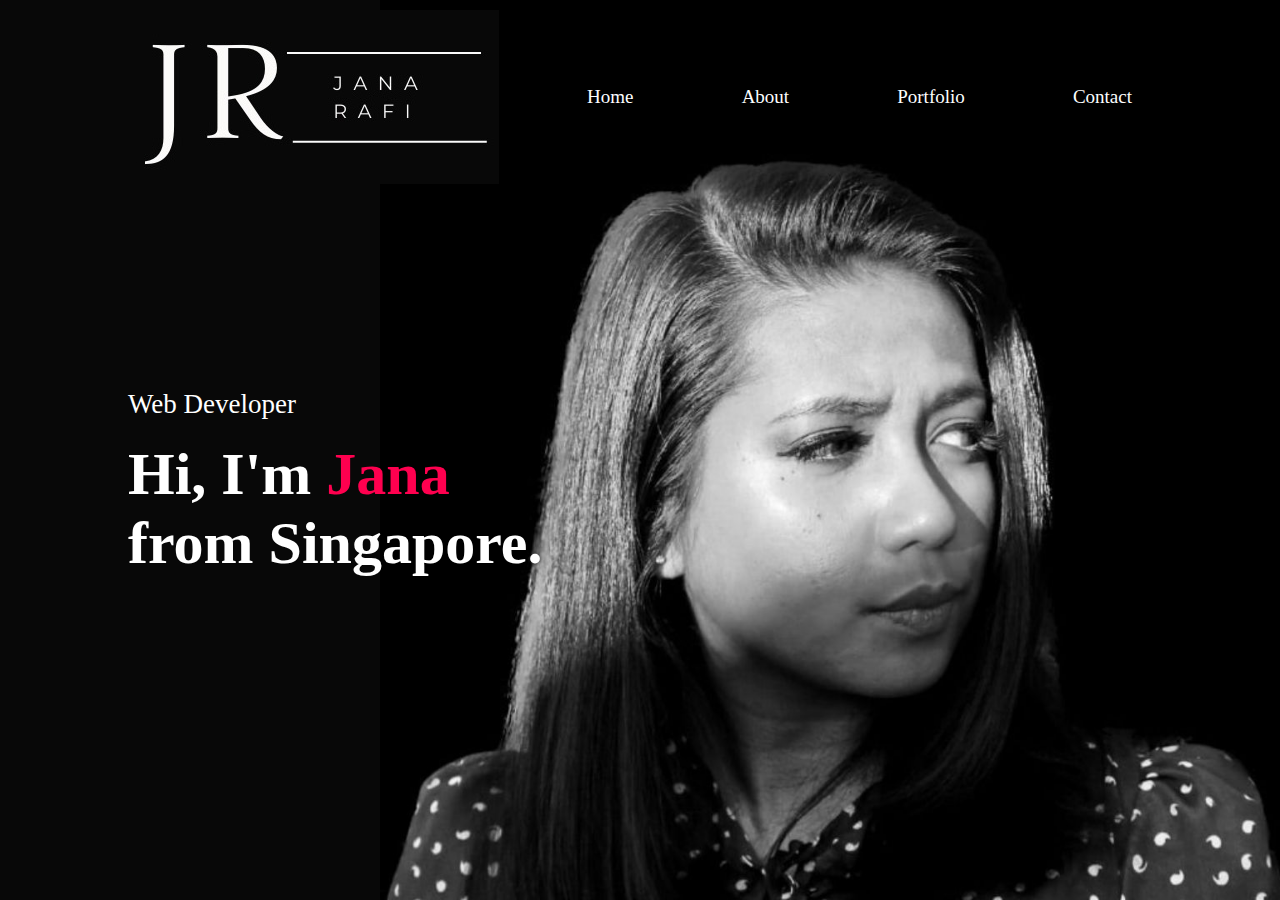
<file: index.html>
<!DOCTYPE html>
<html lang="en">
<head>
    <meta charset="UTF-8">
    <meta http-equiv="X-UA-Compatible" content="IE=edge">
    <meta name="viewport" content="width=device-width, initial-scale=1.0">
    <title>Home</title>
    <link rel="stylesheet" href="style.css">
    
</head>
<body>

<div id="header">


    <div class="container">

        <nav>

<img src="logoneww.jpg" class="logoneww"

        ul>

            <li><a href="home.html">Home</a></li>
            <li><a href="about.html">About</a></li>
            <li><a href="portfolio.html">Portfolio</a></li>
            <li><a href="contact.html">Contact</a></li>
            
            
         </ul>


</nav>
<div class="header-text">

    <p>Web Developer</p>
    <h1>Hi, I'm <span>Jana</span><br>from Singapore.</h1>

</div>
    </div>
</div>

</body>
</html>
</file>
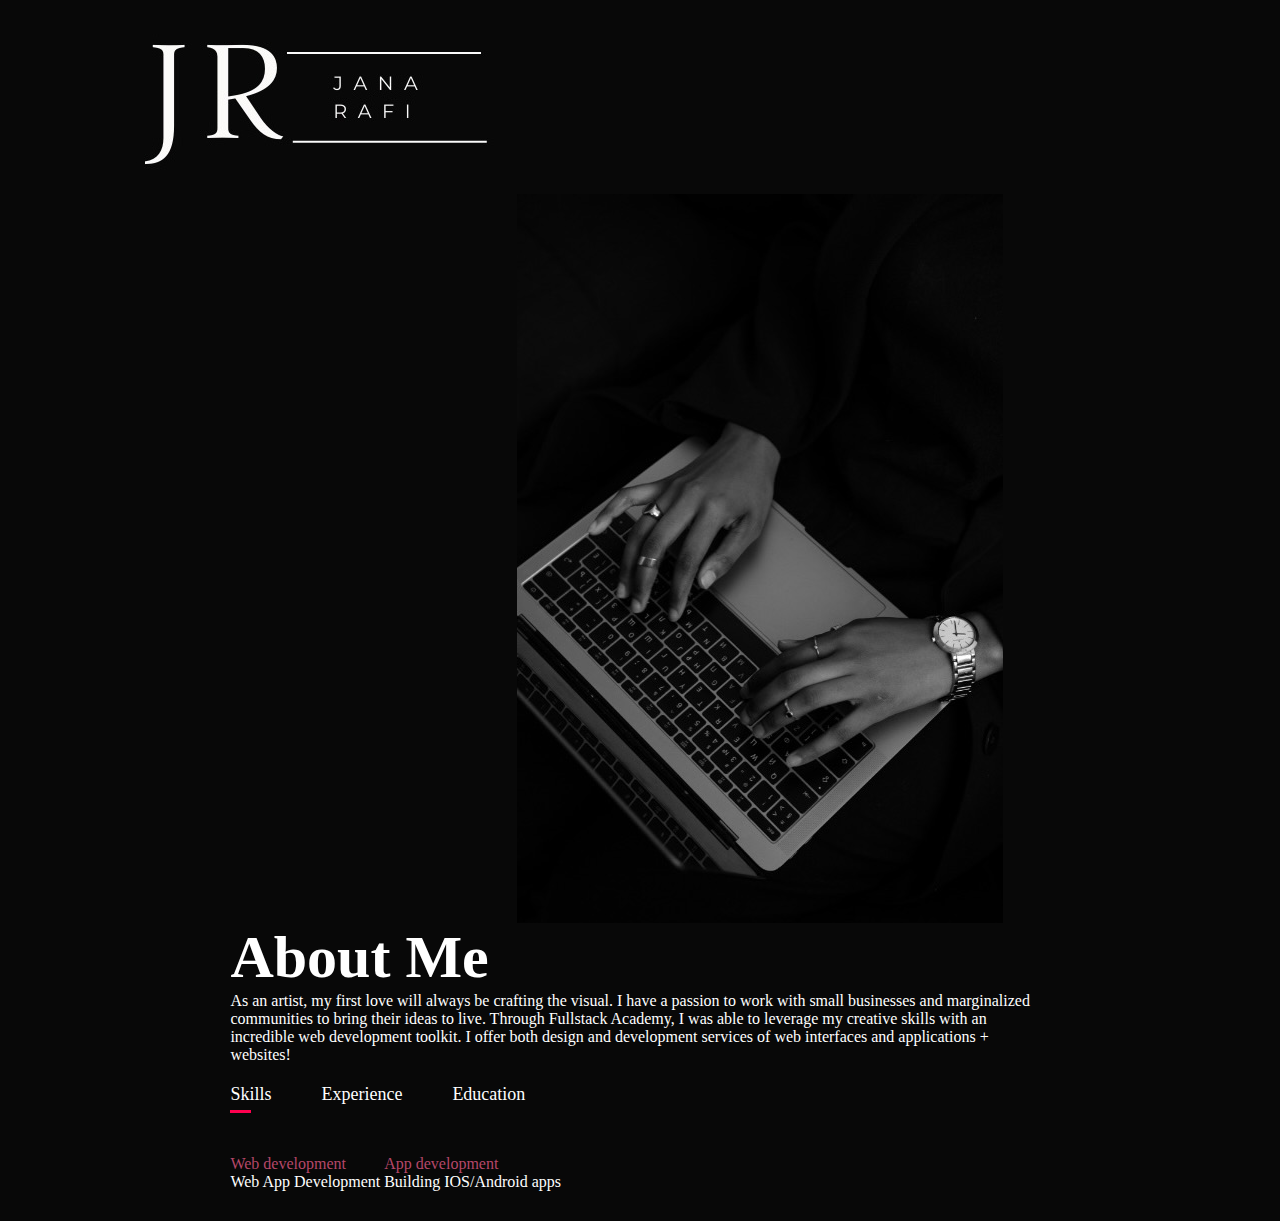
<file: about.html>
<!DOCTYPE html>
<html lang="en">
<head>
    <meta charset="UTF-8">
    <meta http-equiv="X-UA-Compatible" content="IE=edge">
    <meta name="viewport" content="width=device-width, initial-scale=1.0">
    <title>About</title>
    <link rel="stylesheet" href="style.css">
</head>
<body>
    <div class="container">

        <nav>

<img src="logoneww.jpg" class="logoneww">
   

    <div id="About">
    <div class="container">
    <div class=" row">
        <div class="about-col-1"></div>
        <img src="Aboutpic 2.jpeg"></div>
        <div class="about-col-2"></div>
        <h1 class="sub-tittle">About Me</h1>
        <p>As an artist, my first love will always be crafting the visual.
        I have a passion to work with small businesses and marginalized communities to bring their ideas to live.
        Through Fullstack Academy, I was able to leverage my creative skills with an incredible web development toolkit.
        I offer both design and development services of web interfaces and applications + websites!</p>
        
<div class="tab-tittles">
<p class="tab-links active-link" onclick="opentab('skills')" >Skills</p>
<p class="tab-links" onclick="opentab('Experience')" >Experience</p>
<p class="tab-links" onclick="opentab('Education')" >Education</p>
</div>

<div class="tab-contents active-tab" id="skills">

<ul>
    <li><span>Web development</span><br>Web App Development</li>
    <li><span>App development</span><br>Building IOS/Android apps</li>
</ul>
</div>

<div class="tab-contents" id="Experience">

    <ul>
        <li><span>2022-current </span><br> Working on HTML,CSS,Javascript at Fullstack Academy</li>
        <li><span>2021-2022 </span><br>Finishing basic projects in Codeacademy</li>
    </ul>
    </div>
    <div class="tab-contents" id="Education">

        <ul>
            <li><span>Lorem ipsum dolor sit amet</span><br>Duis aute irure dolor in reprehenderit</li>
            <li><span>culpa qui officia</span><br>deserunt mollit anim </li>
        </ul>
        </div>
            
<script>

    var tablinks = document.getElementsByClassName("tab-links")
    var tabcontents = document.getElementsByClassName("tab-contents")

    function opentab (tabname){
        for(tablink of tablinks){
            tablink.classList.remove("active-link");
        }
        for(tabcontent of tabcontents){
            tabcontent.classList.remove("active-tab");
        }
       event.currentTarget.classList.add("active-link");
       document.getElementById(tabname).classList.add("active-tab")

    }

</script>


</body>
</html>
</file>
<file: style.css>
*{
    margin: 0;
    padding: 0;
    font-family: 'Poppins';
    box-sizing: border-box;
}

body{
    background: #080808 ;
    color: #fff;
}
#header{
    width: 100%;
    height: 100vh;
    background-image:url(newbg.jpg);
    background-size: contain;
    background-repeat: no-repeat;
    background-position:bottom right;
}
.container {
    padding: 10px 10%;

}
nav{
    display: flex;
    align-items: center;
    justify-content: space-between;
    flex-wrap: wrap;
}

.logoneww{
    width: 140 px ;

}

  li{
    display: inline-block;
    list-style: none;
    margin: 10px 20px;
    
 }

 li a{
    color: #FDFEFF;
    text-decoration: none;
    font-size: 19px;
    position: relative;

 }

li a::after{
    content:'';
    width: 0;
    height: 3px;
    background: #ff004f;
    position: absolute;
    left: 0;
    bottom: -6px;
    transition: 0.5s;

}
li a:hover::after{
    width: 100%;
}
.header-text{
    margin: top 20%;
    font-size: 30px;
}
.header-text h1{
    font-size: 60px;
    margin-top: 20px;

}
header-text h1 span{
    color: #ff004f;
}
.header-text{
    margin-top: 20%;
    font-size: 27px;
}
.header-text h1{
    font-size: 60px;
    margin-top: 20px;

}
.header-text h1 span{
    color: #ff004f;
}
/*-----------about----------*/
#about{
    padding: 80px 0;
    color: #ababab;
}
.row{
    display:flex;
justify-content:safe;
flex-wrap:wrap;



}
.about-col-1{
    flex-basis: 35%;
}
.about-col-1 img{
   width:100%;
   border: radius 15px;

}
.about-col-2{
    flex-basis: 60%;
}
.sub-tittle{
    font-size: 60px;
    font-weight: 600;
    color: #fff;

}
.tab-tittles{
    display:flex;
    margin: 20px 0 40px;}

.tab-links{
    margin-right: 50px;
    font-size: 18px;
    font-weight: 500;
    cursor: pointer;
    position: relative;
}
.tab-links::after{
    content: '';
    width: 0;
    height: 3px;
    background: #ff004f;
    position: absolute;
    left: 0;
    bottom: -8px;
    transition: 0.5s;
}

.tab-links.active-link::after{
    width: 50%;
}
.tab-contents ul li{
    list-style-type:none;
    margin: 10px 0;

}
.tab-contents ul li span{
    color:#b54769;
    font-size: 16px;
}
.tab-contents{
    display: none;
}
.tab-contents.active-tab{
    display: block;
}
/*-------portfolio------*/
#portfolio{
    padding: 50px 0;
     
}
.work-list{
    display: grid;
    grid-template-columns: repeat(auto-fit, minmax(250px, 1fr));
    grid-gap: 40px;
    margin-top: 50px;
}
.work{
    border-radius: 10px;
    position: relative;
    overflow: hidden;
}
.work img{
    width: 100%;
    border-radius: 10px;
    display: block;
    transition: transfrom  0.5s;
    
    

}
.layer{
    width: 100%;
    height: 0;
    background: linear-gradient(rgba(0,0,0,0.6), #ff004f);
    border-radius: 10px;
    position: absolute;
    left : 0;
    bottom: 0;
    overflow: hidden;
    display:flex;
    align-items: center;
    justify-content: center;
    flex-direction: column;
    padding: 0 40px;
    text-align: center;
    font-size: 14px;
    transition : height 0.5s;

}
.layer h3{
    font-weight: 500;
    margin-bottom: 20px;

}
 .layer a{
    margin-top: 20px;
    color: #ff004f;
    text-decoration: none;
    font-size: 18px;
    line-height: 60px;
    background: #fff;
    width: 60px;
    height: 60px;
    border-radius: 50%;
    text-align: center;

}
.work:hover img{
    transform: scale(1.1);
}
.work:hover .layer{
    height: 100%;
}
.btn{
    display: block;
    margin: 50px auto;
    width: fit-content;
    border: 1px solid #ff004f;
    padding: 14px 50px;
    border-radius: 6px;
    text-decoration: none;
    color: #fff;
    transition: background 0.5s;
}
.btn:hover{
    background: #ff004f;
}

/*------Contact--------*/

.contact-left{
    flex-basis: 35%;
}
.contact-right{
    flex-basis: 60%;
}
.contact-left p{
    margin-top: 30px;
}
.contact-left p i{
    color: #ff004f;
    margin-right: 15px;
    font-size: 25px;
}
.social-icons{
    margin-top: 30px;
}
.social-icons a{
    text-decoration: none;
    font-size: 30px;
    margin-right: 15px;
    color: #ababab;
    display: inline-block;
    transition: transform 0.5s;
}
.social-icons a:hover{
    color: #ff004f;
    transform: translateY(-5px);
}
.btn.btn2{
    display: inline-block;
    background: #ff004f;
}
.contact-right form{
    width: 100%;
}
form input, form textarea{
    width: 100%;
    border: 0;
    outline: none;
    background: #262626;
    padding: 15px;
    margin: 15px 0;
    color: #fff;
    font-size: 18px;
    border-radius: 6px;
}
form .btn2{
    padding: 14px 60px;
    font-size: 18px;
    margin-top: 20px;
    cursor: pointer;
}
</file>
